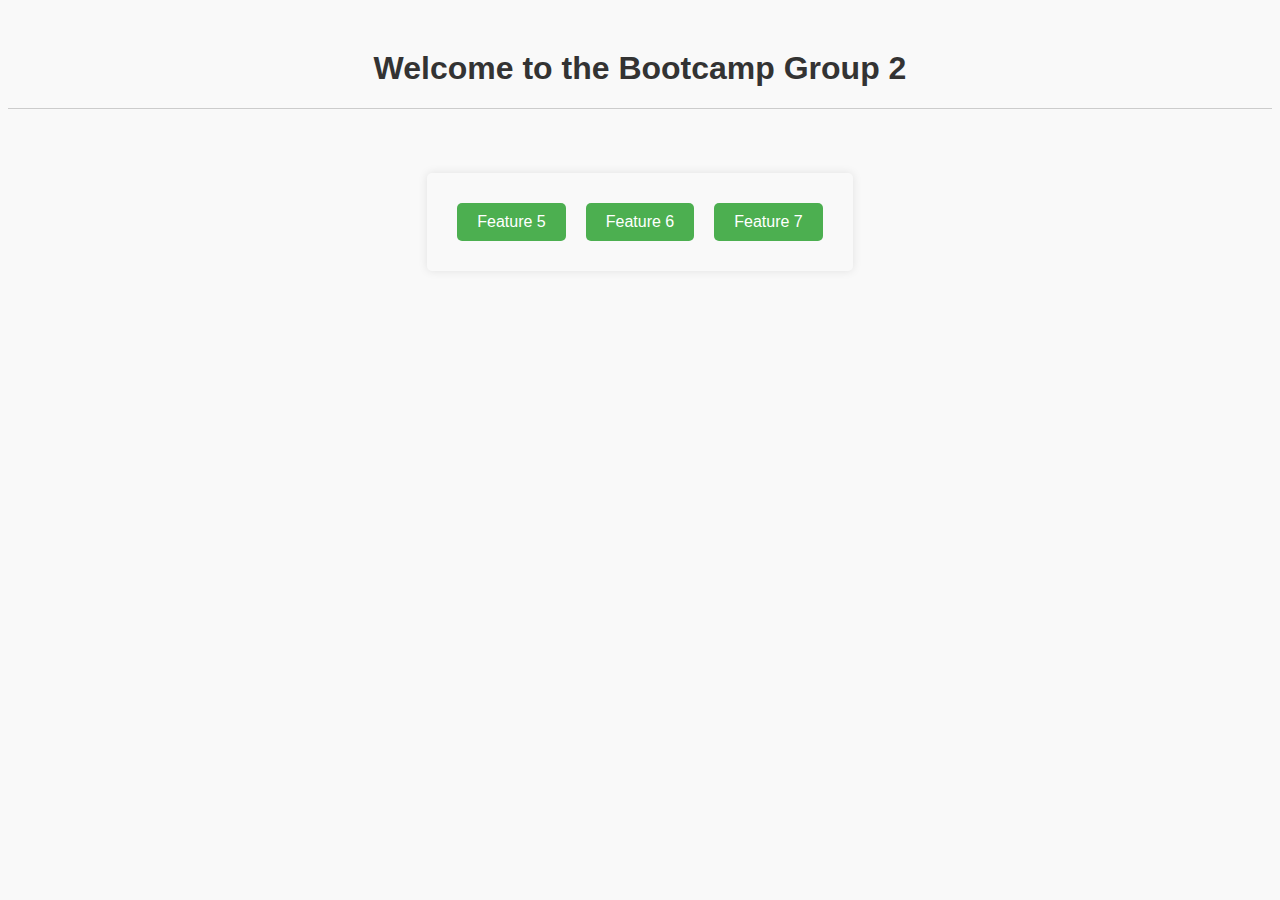
<file: src/main/resources/static/index.html>
<!DOCTYPE html>
<html>
<head>
    <meta charset="UTF-8">
    <title>Bootcamp Group 2</title>
    <style>
        body {
            font-family: Arial, sans-serif;
            font-size: 16px;
            color: #333;
            background-color: #f9f9f9;
        }

        hr {
            margin: 20px auto;
            border: none;
            border-top: 1px solid #ccc;
        }

        h1 {
            text-align: center;
            margin-top: 50px;
        }

        .feature-button {
            background-color: #4CAF50;
            color: #fff;
            padding: 10px 20px;
            border: none;
            border-radius: 5px;
            cursor: pointer;
            font-size: 16px;
            transition: background-color 0.2s ease;
            margin: 10px;
        }

        .feature-button:hover {
            background-color: #45a049;
        }

        .feature-buttons {
            margin: 5% auto;
            display: flex;
            justify-content: center;
            align-items: center;
            flex-wrap: wrap;
            width: fit-content;
            padding: 20px;
            border-radius: 5px;
            box-shadow: 0px 0px 10px rgba(0, 0, 0, 0.1);
        }
    </style>
</head>
<body>
<h1>Welcome to the Bootcamp Group 2</h1>
<hr>
<div class="feature-buttons">
    <button class="feature-button" onclick="window.location.href='Feature5.html'">Feature 5</button>
    <button class="feature-button" onclick="window.location.href='Feature6.html'">Feature 6</button>
    <button class="feature-button" onclick="window.location.href='Feature7.html'">Feature 7</button>
</div>
</body>
</html>
</file>
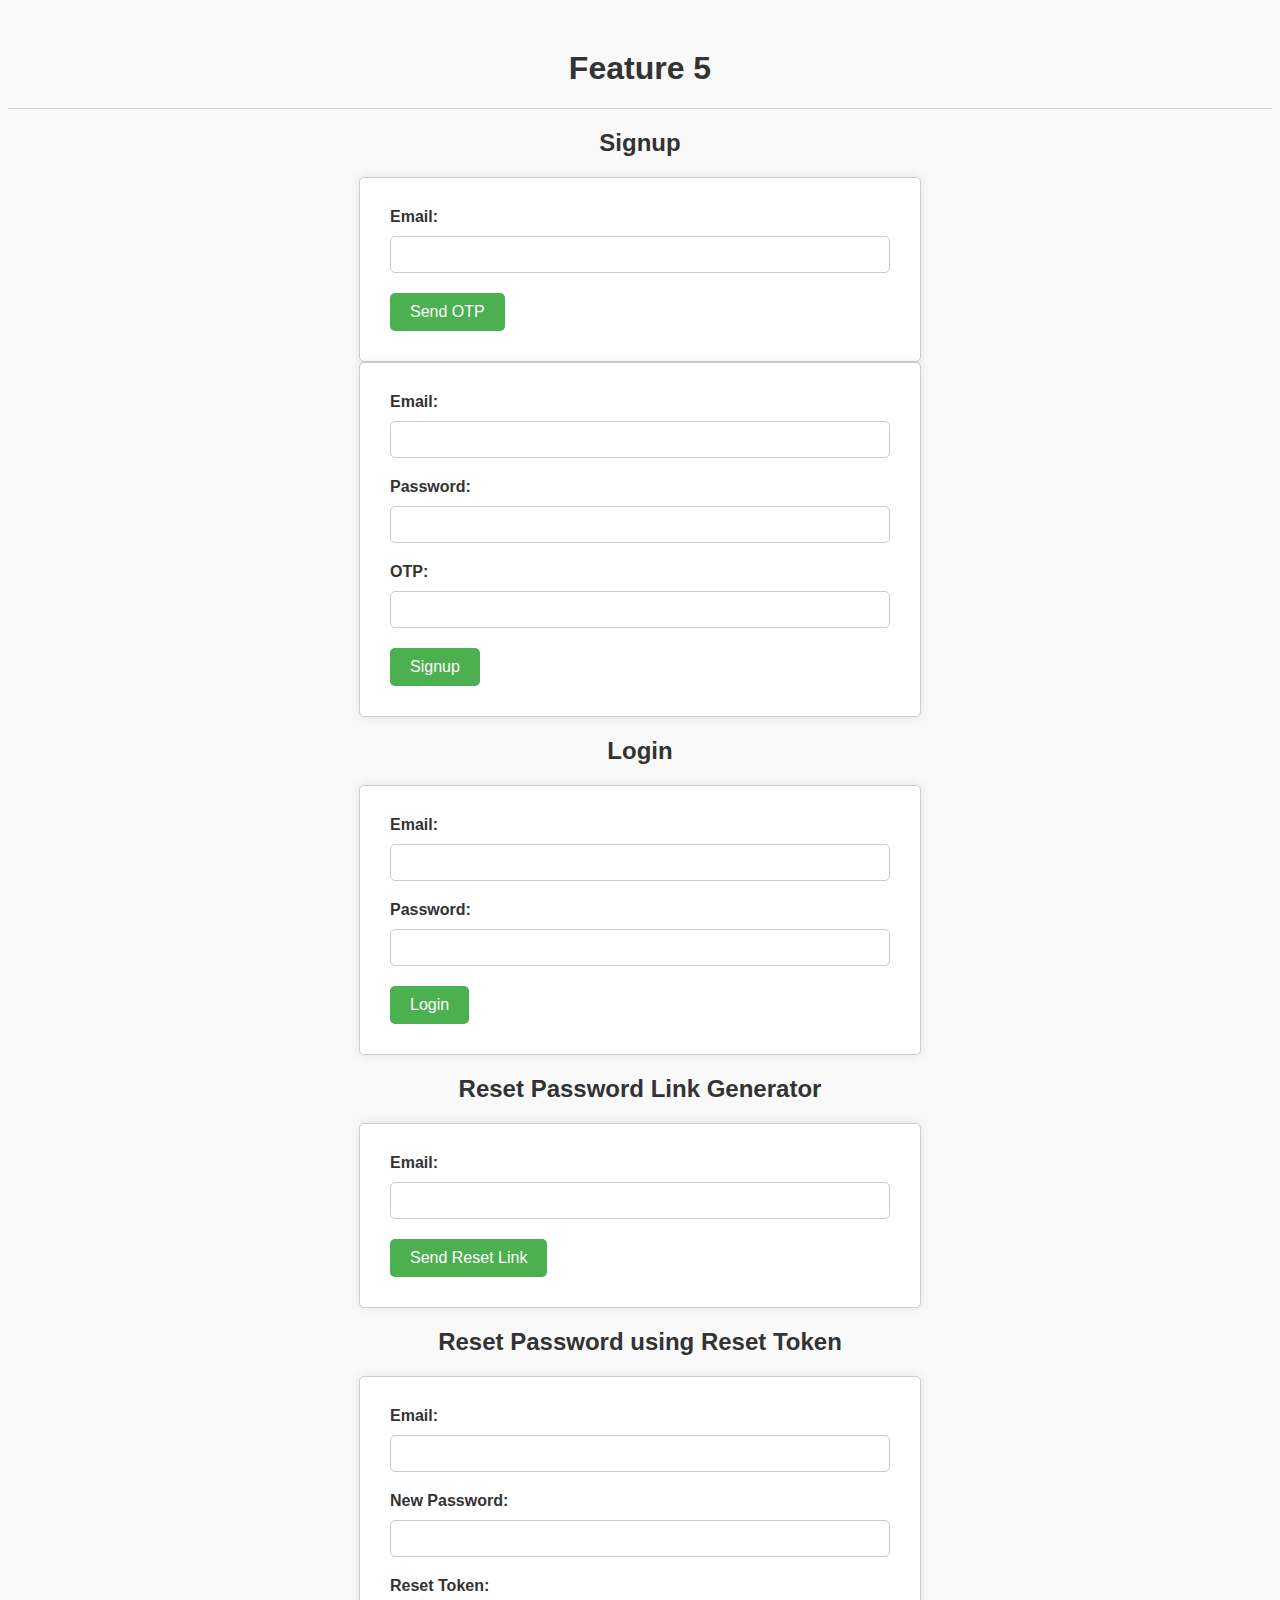
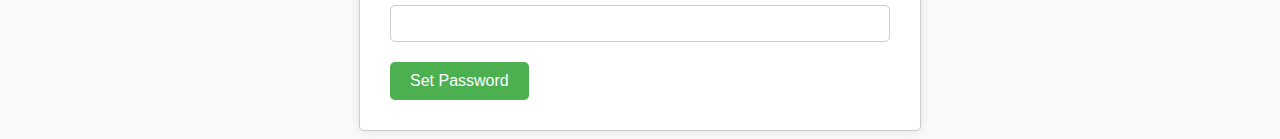
<file: src/main/resources/static/Feature5.html>
<!DOCTYPE html>
<html lang="en">
<head>
    <meta charset="UTF-8">
    <title>Bootcamp Group 2-Task 5</title>
    <link rel="stylesheet" type="text/css" href="style.css">
</head>
<body>
<h1>Feature 5</h1>
<hr>
<h2>Signup</h2>
<form action="/SendOTP" method="post">
    <label for="email">Email:</label>
    <input type="email" id="email" name="email" required>
    <input type="submit" value="Send OTP">
</form>
<form action="/SetPassLogin" method="post" onsubmit="hashPassword('signupPassword')">
    <label for="email">Email:</label>
    <input type="email" id="signupEmail" name="email" required>
    <label for="password">Password:</label>
    <input type="password" id="signupPassword" name="password" required>
    <label for="otp">OTP:</label>
    <input type="text" id="otp" name="enteredOTP" required>
    <input type="submit" value="Signup">
</form>
<h2>Login</h2>
<form action="/PassLogin" method="post" onsubmit="hashPassword('loginPassword')">
    <label for="email">Email:</label>
    <input type="email" id="loginEmail" name="email" required>
    <label for="password">Password:</label>
    <input type="password" id="loginPassword" name="password" required>
    <input type="submit" value="Login">
</form>
<h2>Reset Password Link Generator</h2>
<form action="/ResetPass" method="post">
    <label for="email">Email:</label>
    <input type="email" id="resetEmail" name="email" required>
    <input type="submit" value="Send Reset Link">
</form>

<h2>Reset Password using Reset Token</h2>
<form action="/ResetLink" method="post" onsubmit="hashPassword('resetPass')">
    <label for="email">Email:</label>
    <input type="email" id="resetPassEmail" name="email" required>
    <label for="newPass">New Password:</label>
    <input type="password" id="resetPass" name="newPass" required>
    <label for="resetToken">Reset Token:</label>
    <input type="text" id="resetToken" name="resetToken" required>
    <input type="submit" value="Set Password">
</form>

<script>
    function hashPassword(passwordFieldId) {
        var passwordInput = document.getElementById(passwordFieldId);
        passwordInput.value = btoa(passwordInput.value);
    }
</script>
</body>
</html>
</file>
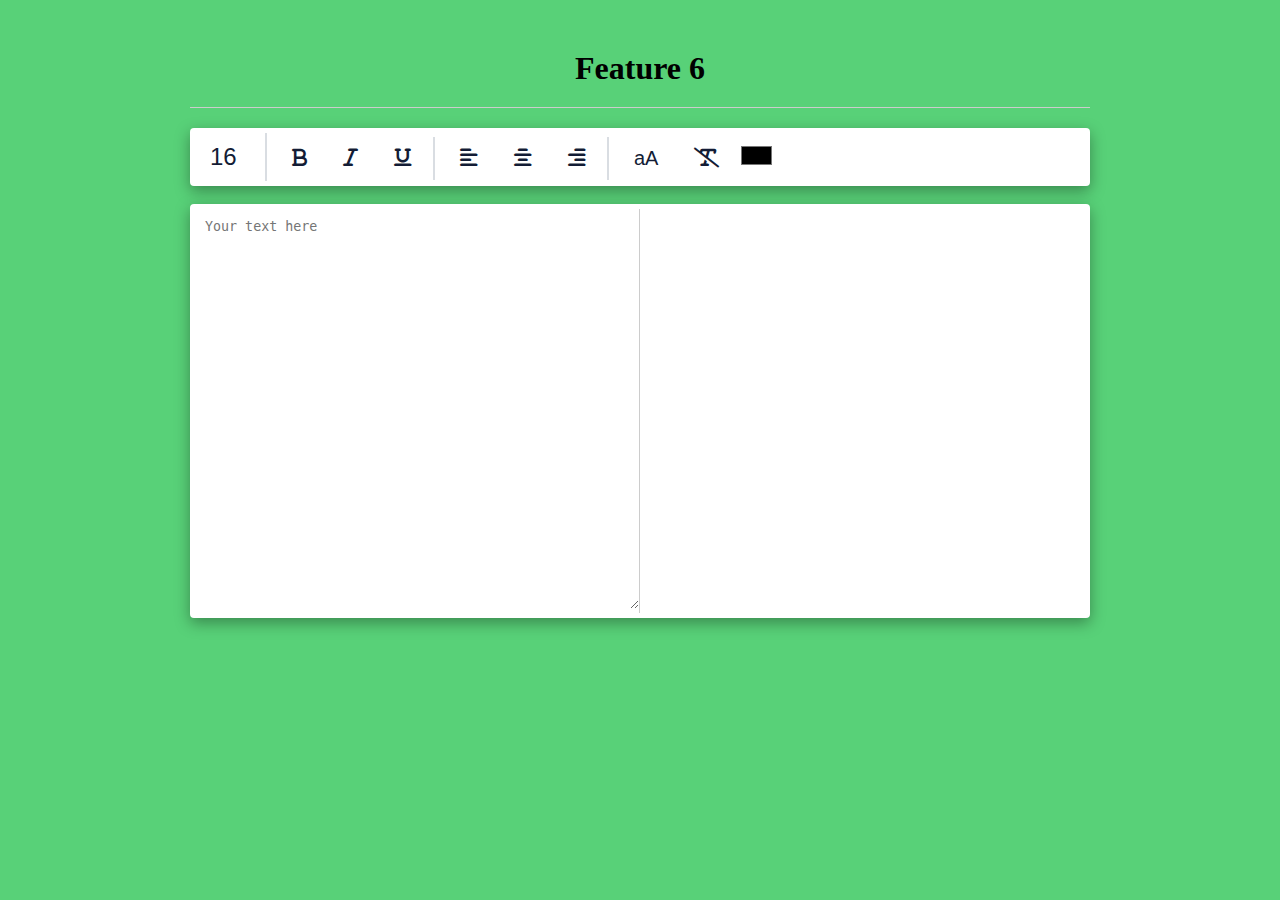
<file: src/main/resources/static/Feature6.html>
<!DOCTYPE html>
<html lang="en">

<head>
    <meta charset="UTF-8">
    <meta http-equiv="X-UA-Compatible" content="IE=edge">
    <meta name="viewport" content="width=device-width, initial-scale=1.0">
    <title>Rich Text UI | Bootcamp Group 2</title>
    <link rel="stylesheet" href="https://cdnjs.cloudflare.com/ajax/libs/font-awesome/6.1.1/css/all.min.css">
    <style>
        * {
  margin: 0;
  padding: 0;
  box-sizing: border-box;
}

body {
   background-color: #58d178;
  height: 100vh;
  width: 100%;
  display: flex;
  justify-content: center;
  align-items: center;
}
h1 {
  color: black;
  text-align: center;
  margin-bottom: 20px;
}
hr {
  margin: 20px auto;
  border: none;
  border-top: 1px solid #ccc;
}
section {
  height: 800px;
  width: 900px;
}

.col {
  background-color: #fff;
  width: 100%;
  border-radius: 4px;
  padding: 5px;
  box-shadow: #00000059 0px 5px 15px;
}

.box {
  display: inline-block;
  padding: 0 5px;
}

.first {
  border-right: 2px solid #40576d33;
}

input[type="number"] {
  outline: none;
  border: none;
  width: 50px;
  color: #131c35;
  font-size: 24px;
  padding: 10px 0px;
  margin-left: 10px;
}

.second {
  border-right: 2px solid #40576d33;
}

button {
  border: none;
  color: #131c35;
  font-size: 20px;
  font-weight: 300;
  background-color: transparent;
  padding: 10px 16px;
  border-radius: 3px;
  cursor: pointer;
  user-select: none;
}

button:hover {
  background-color: #40576d1a;
}

button.active {
  background-color: #73b1e333;
  color: #5271ff;
}

.third {
  border-right: 2px solid #40576d33;
}

.third button:focus {
  background-color: #73b1e333;
  color: #5271ff;
}

input[type="color"] {
  width: 35px;
  outline: none;
  border: none;
  background: none;
}

textarea {
  width: 100%;
  height: 400px;
  padding: 10px;
  border-radius: 3px;
  outline: none;
  border: none;
  resize: vertical;
}

.split {
  height: 100%;
  width: 100%;
  display: flex;
  flex-wrap: wrap;
  justify-content: space-between;
}

.left {
  width: 50%;
  float: left;
  border-right: 1px solid #ccc;
}

.right {
  width: 50%;
  float: right;
  padding-left : 3%;
}

    </style>
</head>

<body>

<section>
    <h1>Feature 6</h1>
    <hr>
    <div class="row">
        <div class="col">
            <div class="first box">
                <input id="font-size" type="number" value="16" min="1" max="100" onchange="f1(this)">
            </div>
            <div class="second box">
                <button type="button" onclick="f2(this)">
                    <i class="fa-solid fa-bold"></i>
                </button>
                <button type="button" onclick="f3(this)">
                    <i class="fa-solid fa-italic"></i>
                </button>
                <button type="button" onclick="f4(this)">
                    <i class="fa-solid fa-underline"></i>
                </button>
            </div>
            <div class="third box">
                <button type="button" onclick="f5(this)">
                    <i class="fa-solid fa-align-left"></i>
                </button>
                <button type="button" onclick="f6(this)">
                    <i class="fa-solid fa-align-center"></i>
                </button>
                <button type="button" onclick="f7(this)">
                    <i class="fa-solid fa-align-right"></i>
                </button>
            </div>
            <div class="fourth box">
                <button type="button" onclick="f8(this)">aA</button>
                <button type="button" onclick="f9()">
                    <i class="fa-solid fa-text-slash"></i>
                </button>
                <input type="color" onchange="f10(this)">
            </div>
        </div>
    </div>
    <br>

    <div class="row">
        <div class="col">
            <div class="split">
                <div class="left">
                    <textarea id="textarea1" placeholder="Your text here"></textarea>
                </div>
                <div class="right">
                    <div id="preview"></div>
                </div>
            </div>
        </div>
    </div>
</section>
<script src="script.js"></script>
</body>

</html>
</file>
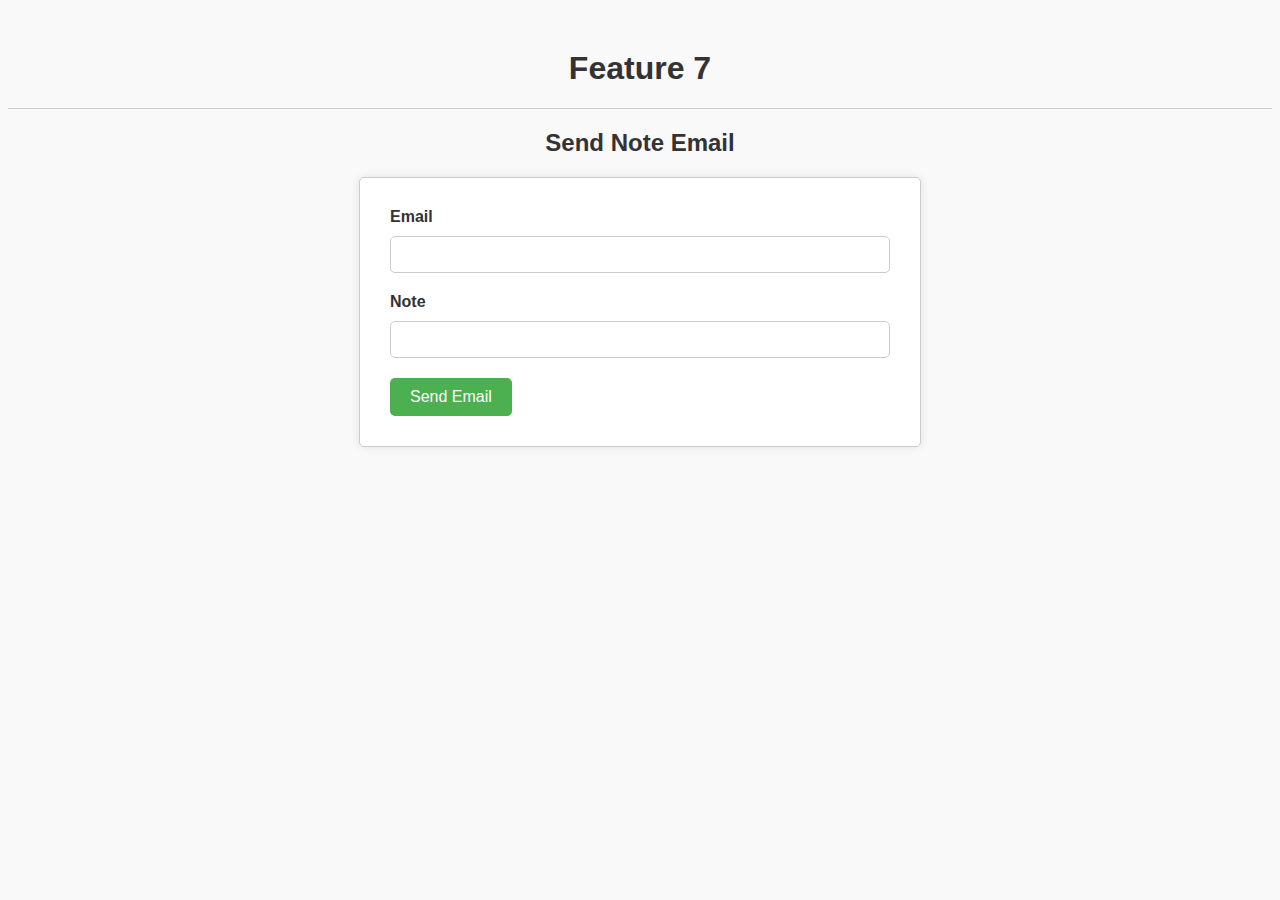
<file: src/main/resources/static/Feature7.html>
<!DOCTYPE html>
<html>
<head>
    <meta charset="UTF-8">
    <title>Bootcamp Group 2-Task 7</title>
    <link rel="stylesheet" type="text/css" href="style.css">
</head>
<body>
<h1>Feature 7</h1>
<hr>
<h2>Send Note Email</h2>
<form action="/EmailNote" method="POST">
    <label for="email">Email</label>
    <input type="email" id="email" name="email" required>
    <label for="note_id">Note</label>
    <input type="text" id="note_id" name="note_id" required>
    <input type="submit" value="Send Email">
</form>
</body>
</html>
</file>
<file: src/main/resources/static/style.css>
body {
  font-family: Arial, sans-serif;
  font-size: 16px;
  color: #333;
  background-color: #f9f9f9;
}
hr {
  margin: 20px auto;
  border: none;
  border-top: 1px solid #ccc;
}

h1 {
  text-align: center;
  margin-top: 50px;
}

h2 {
  text-align: center;
}

form {
  margin: 0 auto;
  max-width: 500px;
  padding: 30px;
  border: 1px solid #ccc;
  border-radius: 5px;
  background-color: #fff;
  box-shadow: 0px 0px 10px rgba(0, 0, 0, 0.1);
}
.feature-button {
  background-color: #4CAF50;
  color: #fff;
  padding: 10px 20px;
  border: none;
  border-radius: 5px;
  cursor: pointer;
  font-size: 16px;
  transition: background-color 0.2s ease;
}

.feature-button:hover {
  background-color: #45a049;
}
form h2 {
  margin-top: 0;
  margin-bottom: 30px;
}

label {
  display: block;
  font-weight: bold;
  margin-bottom: 10px;
}

input[type="email"], input[type="password"], input[type="text"], input[type="email"] {
  width: 100%;
  padding: 10px;
  margin-bottom: 20px;
  border: 1px solid #ccc;
  border-radius: 5px;
  box-sizing: border-box;
}

input[type="submit"] {
  background-color: #4CAF50;
  color: #fff;
  padding: 10px 20px;
  border: none;
  border-radius: 5px;
  cursor: pointer;
  font-size: 16px;
  transition: background-color 0.2s ease;
}

input[type="submit"]:hover {
  background-color: #45a049;
}

.error-message {
  color: red;
  margin-top: 10px;
  font-size: 14px;
}
</file>
